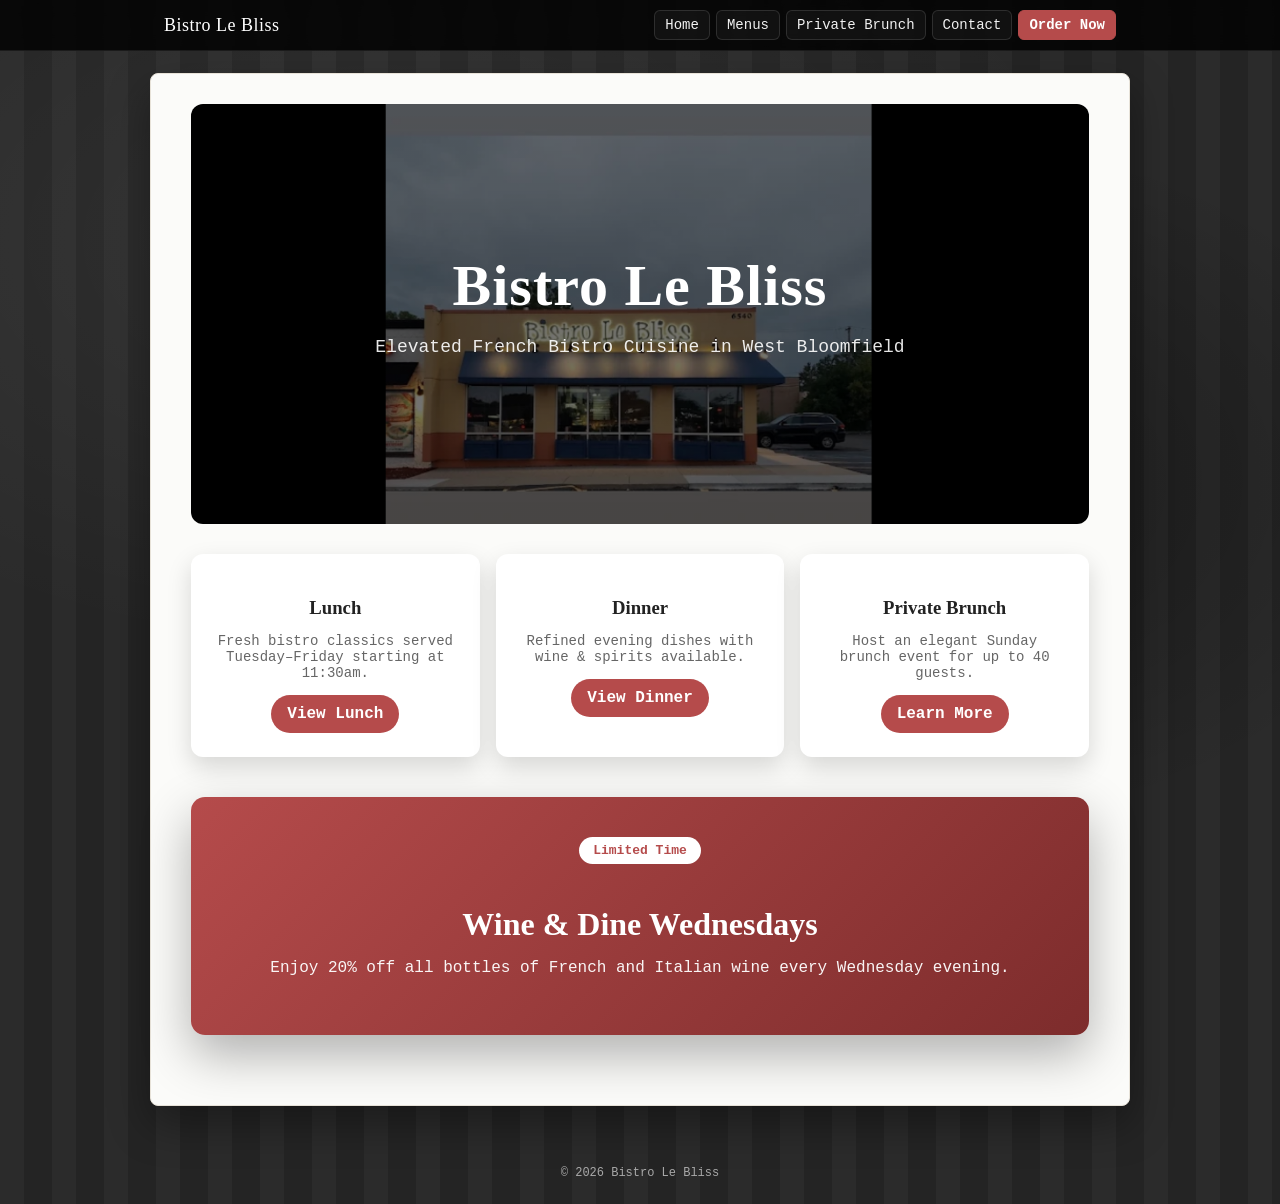
<file: bistro-le-bliss-no-promo-button/index.html>
<!doctype html>
<html lang="en">
<head>
  <meta charset="utf-8" />
  <meta name="viewport" content="width=device-width, initial-scale=1" />
  <title>Bistro Le Bliss</title>
  <meta name="description" content="Bistro Le Bliss — French bistro in West Bloomfield, Michigan." />
  <link rel="stylesheet" href="styles.css" />
</head>
<body class="wood">
  <header class="topbar">
    <div class="topbar-inner">
      <a class="brand" href="index.html">Bistro Le Bliss</a>
      <nav class="nav">
        <a href="index.html">Home</a>
        <a href="menus.html">Menus</a>
        <a href="private-brunch.html">Private Brunch</a>
        <a href="contact.html">Contact</a>
        <a class="order" target="_blank" href="https://www-bistrolebliss-com.filesusr.com/html/dd4884_19b5a4411184bac2e01eceef5a79bf1f.html#/restaurants/fd2f0f80/32343">Order Now</a>
      </nav>
    </div>
  </header>

  <main class="paper">

    <section class="hero-modern">
      <div class="hero-modern-content">
        <h1>Bistro Le Bliss</h1>
        <p>Elevated French Bistro Cuisine in West Bloomfield</p>
        
      </div>
    </section>

    <div class="cta-grid">
      <div class="cta-card">
        <h3>Lunch</h3>
        <p>Fresh bistro classics served Tuesday–Friday starting at 11:30am.</p>
        <a href="menus.html">View Lunch</a>
      </div>

      <div class="cta-card">
        <h3>Dinner</h3>
        <p>Refined evening dishes with wine & spirits available.</p>
        <a href="menus.html">View Dinner</a>
      </div>

      <div class="cta-card">
        <h3>Private Brunch</h3>
        <p>Host an elegant Sunday brunch event for up to 40 guests.</p>
        <a href="private-brunch.html">Learn More</a>
      </div>
    </div>

  
    <section class="promo-section">
      <div class="promo-badge">Limited Time</div>
      <h2>Wine & Dine Wednesdays</h2>
      <p>Enjoy 20% off all bottles of French and Italian wine every Wednesday evening.</p>
      
    </section>

  </main>

  <footer class="footer">© 2026 Bistro Le Bliss</footer>
</body>
</html>
</file>
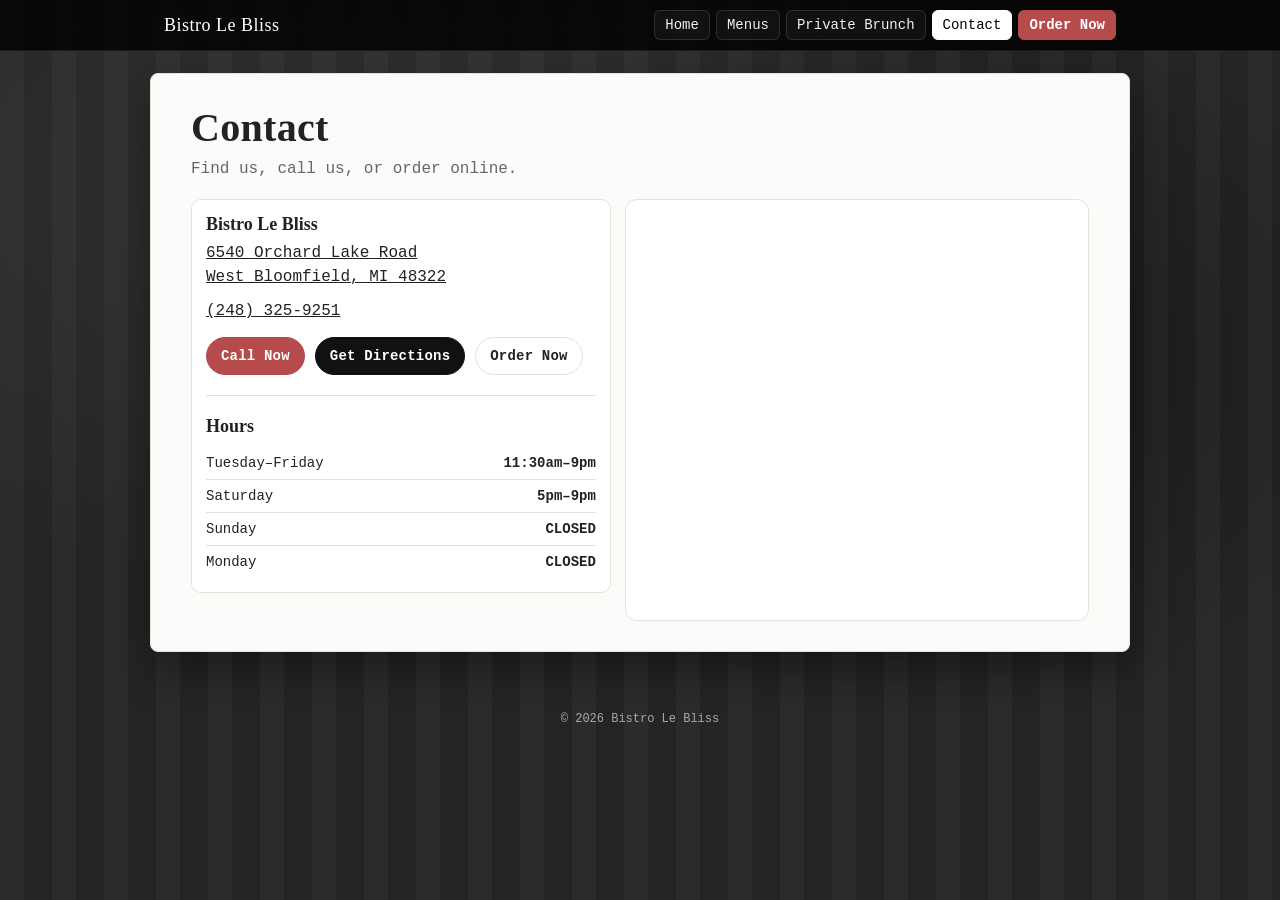
<file: bistro-le-bliss-no-promo-button/contact.html>
<!doctype html>
<html lang="en">
<head>
  <meta charset="utf-8" />
  <meta name="viewport" content="width=device-width, initial-scale=1" />
  <title>Contact | Bistro Le Bliss</title>
  <meta name="description" content="Contact Bistro Le Bliss in West Bloomfield, MI." />
  <link rel="stylesheet" href="styles.css" />
</head>
<body class="wood">
  <a class="skip-link" href="#main">Skip to content</a>

  <header class="topbar">
    <div class="topbar-inner">
      <a class="brand" href="index.html">Bistro Le Bliss</a>
      <nav class="nav" aria-label="Primary">
        <a data-nav href="index.html">Home</a>
        <a data-nav href="menus.html">Menus</a>
        <a data-nav href="private-brunch.html">Private Brunch</a>
        <a data-nav href="contact.html">Contact</a>
        <a class="order" target="_blank" rel="noopener" href="https://www-bistrolebliss-com.filesusr.com/html/dd4884_19b5a4411184bac2e01eceef5a79bf1f.html#/restaurants/fd2f0f80/32343">Order Now</a>
      </nav>
    </div>
  </header>

  <main id="main" class="paper">
    <h1>Contact</h1>
    <p class="lede">Find us, call us, or order online.</p>

    <div class="contact-grid">
      <div class="card">
        <h3>Bistro Le Bliss</h3>
        <p>
          <a href="https://www.google.com/maps/search/?api=1&query=6540+Orchard+Lake+Road,+West+Bloomfield,+MI+48322" target="_blank" rel="noopener">
            6540 Orchard Lake Road<br/>West Bloomfield, MI 48322
          </a>
        </p>
        <p style="margin-top:10px;"><a href="tel:+12483259251">(248) 325-9251</a></p>

        <div class="btn-row">
          <a class="btn primary" href="tel:+12483259251">Call Now</a>
          <a class="btn secondary" target="_blank" rel="noopener" href="https://www.google.com/maps/dir/?api=1&destination=6540+Orchard+Lake+Road,+West+Bloomfield,+MI+48322">Get Directions</a>
          <a class="btn ghost" target="_blank" rel="noopener" href="https://www-bistrolebliss-com.filesusr.com/html/dd4884_19b5a4411184bac2e01eceef5a79bf1f.html#/restaurants/fd2f0f80/32343">Order Now</a>
        </div>

        <div class="hr"></div>

        <h3>Hours</h3>
        <ul class="hours" aria-label="Hours">
          <li><span>Tuesday–Friday</span><span><strong>11:30am–9pm</strong></span></li>
          <li><span>Saturday</span><span><strong>5pm–9pm</strong></span></li>
          <li><span>Sunday</span><span><strong>CLOSED</strong></span></li>
          <li><span>Monday</span><span><strong>CLOSED</strong></span></li>
        </ul>
      </div>

      <div class="map" aria-label="Map">
        <iframe
          loading="lazy"
          referrerpolicy="no-referrer-when-downgrade"
          src="https://www.google.com/maps?q=6540+Orchard+Lake+Road,+West+Bloomfield,+MI+48322&output=embed"
          title="Google Map - Bistro Le Bliss">
        </iframe>
      </div>
    </div>
  </main>

  <footer class="footer">© 2026 Bistro Le Bliss</footer>
  <script src="script.js"></script>
</body>
</html>
</file>
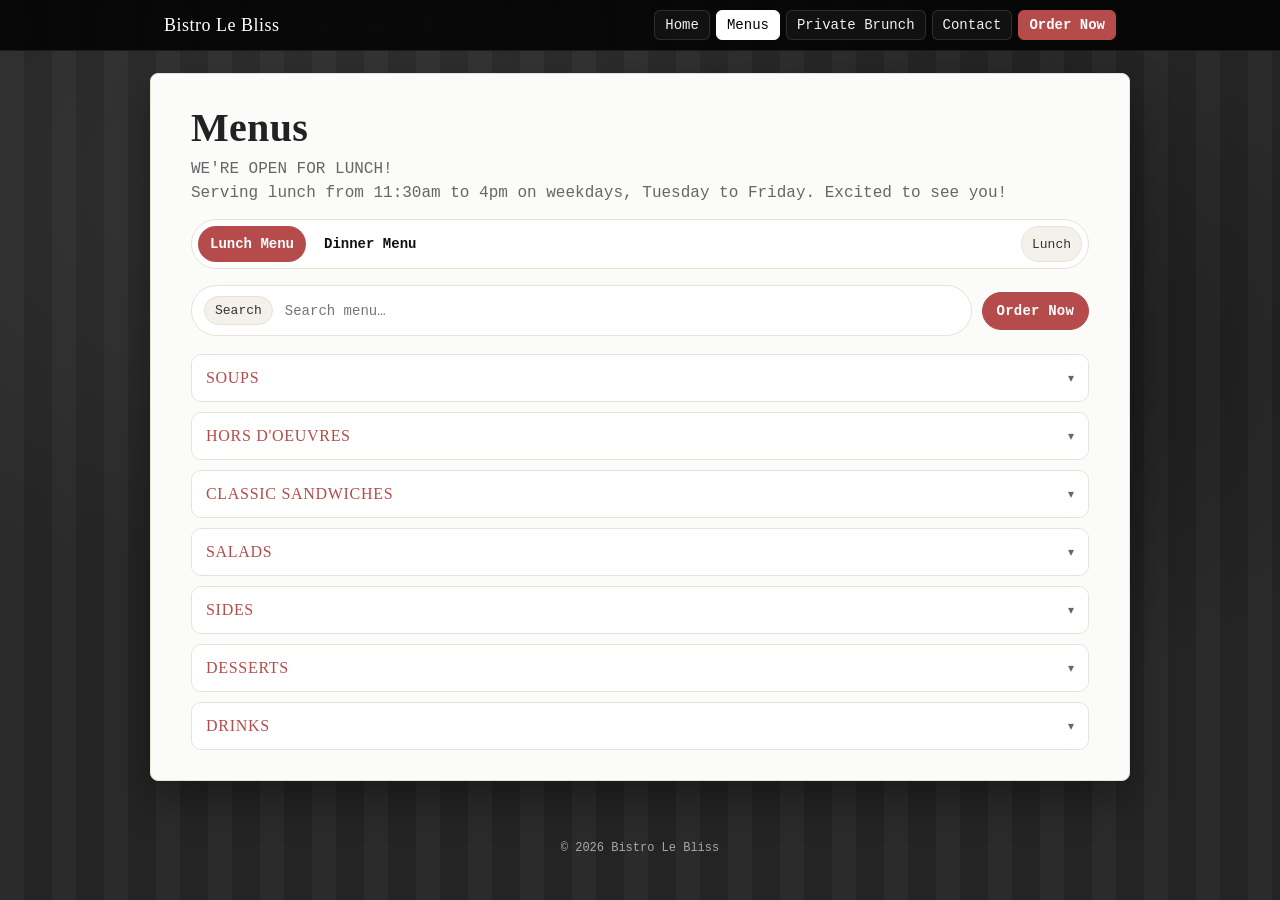
<file: bistro-le-bliss-no-promo-button/menus.html>
<!doctype html>
<html lang="en">
<head>
  <meta charset="utf-8" />
  <meta name="viewport" content="width=device-width, initial-scale=1" />
  <title>Menus | Bistro Le Bliss</title>
  <meta name="description" content="Lunch and Dinner menus for Bistro Le Bliss." />
  <link rel="stylesheet" href="styles.css" />
</head>
<body class="wood">
  <a class="skip-link" href="#main">Skip to content</a>

  <header class="topbar">
    <div class="topbar-inner">
      <a class="brand" href="index.html">Bistro Le Bliss</a>
      <nav class="nav" aria-label="Primary">
        <a data-nav href="index.html">Home</a>
        <a data-nav href="menus.html">Menus</a>
        <a data-nav href="private-brunch.html">Private Brunch</a>
        <a data-nav href="contact.html">Contact</a>
        <a class="order" target="_blank" rel="noopener" href="https://www-bistrolebliss-com.filesusr.com/html/dd4884_19b5a4411184bac2e01eceef5a79bf1f.html#/restaurants/fd2f0f80/32343">Order Now</a>
      </nav>
    </div>
  </header>

  <main id="main" class="paper" data-page="menus">
    <h1>Menus</h1>
    <p class="menu-note" id="menuNote"></p>

    <div class="segment" role="tablist" aria-label="Menu selection">
      <button id="tab-lunch" role="tab" aria-selected="true" aria-controls="accordion">Lunch Menu</button>
      <button id="tab-dinner" role="tab" aria-selected="false" aria-controls="accordion">Dinner Menu</button>
      <span class="pill" id="activePill" aria-hidden="true" style="margin-left:auto;">Lunch</span>
    </div>

    <div class="search-row">
      <label class="search" for="menuSearch">
        <span class="pill" aria-hidden="true" style="margin-right:10px;">Search</span>
        <input id="menuSearch" type="search" placeholder="Search menu…" autocomplete="off" />
      </label>
      <a class="btn primary" target="_blank" rel="noopener" href="https://www-bistrolebliss-com.filesusr.com/html/dd4884_19b5a4411184bac2e01eceef5a79bf1f.html#/restaurants/fd2f0f80/32343">Order Now</a>
    </div>

    <div class="accordion" id="accordion"></div>
    <div class="no-matches" id="noMatches" role="status" aria-live="polite" data-show="false">
      No matches found. Try a different search.
    </div>
  </main>

  <footer class="footer">© 2026 Bistro Le Bliss</footer>
  <script src="script.js"></script>
</body>
</html>
</file>
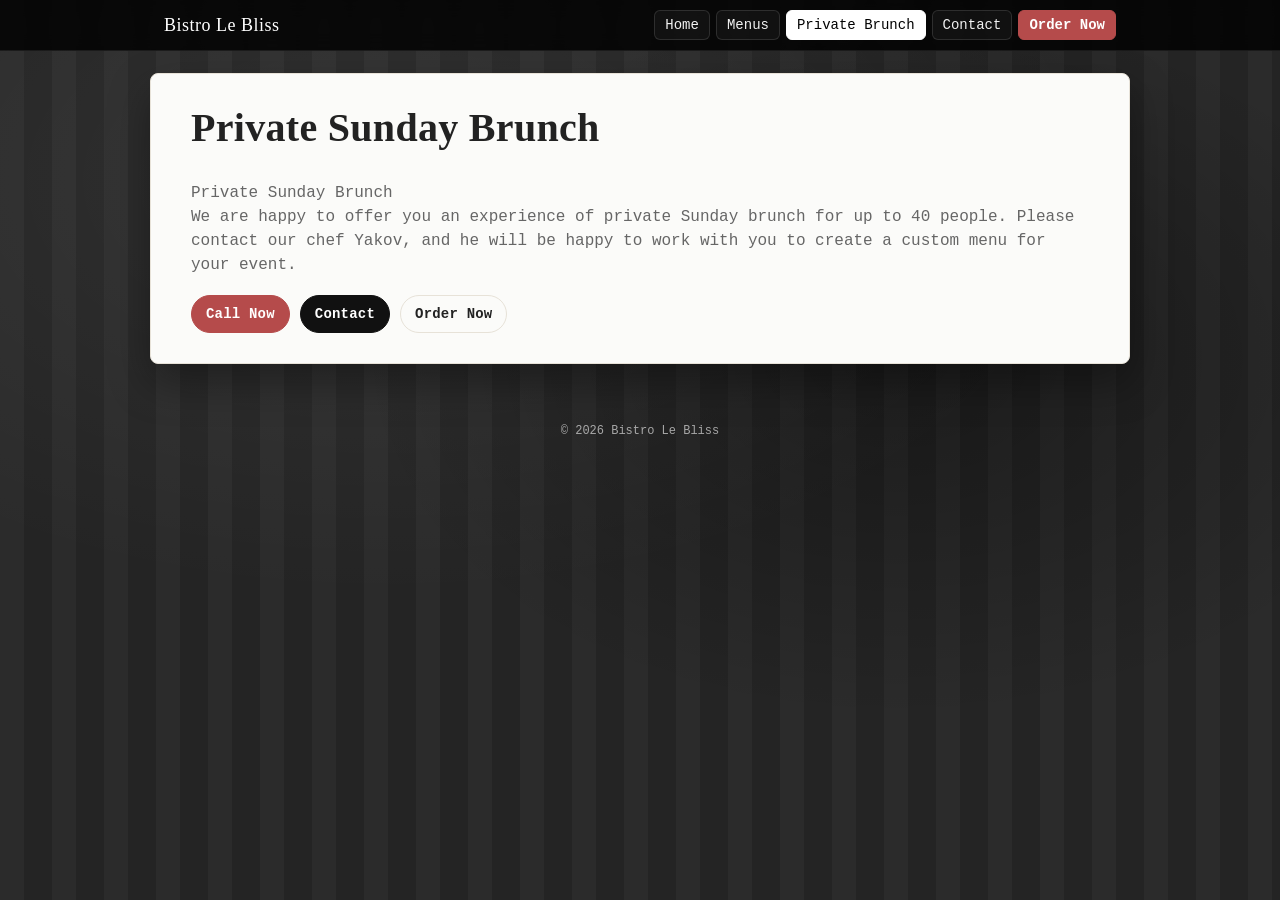
<file: bistro-le-bliss-no-promo-button/private-brunch.html>
<!doctype html>
<html lang="en">
<head>
  <meta charset="utf-8" />
  <meta name="viewport" content="width=device-width, initial-scale=1" />
  <title>Private Sunday Brunch | Bistro Le Bliss</title>
  <link rel="stylesheet" href="styles.css" />
</head>
<body class="wood">
  <a class="skip-link" href="#main">Skip to content</a>

  <header class="topbar">
    <div class="topbar-inner">
      <a class="brand" href="index.html">Bistro Le Bliss</a>
      <nav class="nav" aria-label="Primary">
        <a data-nav href="index.html">Home</a>
        <a data-nav href="menus.html">Menus</a>
        <a data-nav href="private-brunch.html">Private Brunch</a>
        <a data-nav href="contact.html">Contact</a>
        <a class="order" target="_blank" rel="noopener" href="https://www-bistrolebliss-com.filesusr.com/html/dd4884_19b5a4411184bac2e01eceef5a79bf1f.html#/restaurants/fd2f0f80/32343">Order Now</a>
      </nav>
    </div>
  </header>

  <main id="main" class="paper">
    <h1>Private Sunday Brunch</h1>
    <p class="lede" style="white-space: pre-line;">
Private Sunday Brunch
We are happy to offer you an experience of private Sunday brunch for up to 40 people. Please contact our chef Yakov, and he will be happy to work with you to create a custom menu for your event.
    </p>

    <div class="btn-row">
      <a class="btn primary" href="tel:+12483259251">Call Now</a>
      <a class="btn secondary" href="contact.html">Contact</a>
      <a class="btn ghost" target="_blank" rel="noopener" href="https://www-bistrolebliss-com.filesusr.com/html/dd4884_19b5a4411184bac2e01eceef5a79bf1f.html#/restaurants/fd2f0f80/32343">Order Now</a>
    </div>
  </main>

  <footer class="footer">© 2026 Bistro Le Bliss</footer>
  <script src="script.js"></script>
</body>
</html>
</file>
<file: bistro-le-bliss-no-promo-button/styles.css>
/* Bistro Le Bliss – "Curry House" template-inspired look: wood bg + centered paper */
:root{
  --paper:#fbfbf9;
  --ink:#222;
  --muted:#666;
  --accent:#b54b4b; /* bistro red */
  --border:#e7e2d8;
  --shadow: 0 18px 40px rgba(0,0,0,.35);
  --radius: 8px;
  --max: 980px;
  --serif: ui-serif, Georgia, "Times New Roman", Times, serif;
  --mono: ui-monospace, SFMono-Regular, Menlo, Monaco, Consolas, "Liberation Mono", "Courier New", monospace;
}

*{box-sizing:border-box}
html{scroll-behavior:smooth}
body{
  margin:0;
  font-family: var(--mono);
  color: var(--paper);
  background: #111;
}

/* Faux wood background */
.wood{
  min-height:100vh;
  background:
    radial-gradient(1200px 700px at 30% 20%, rgba(255,255,255,.06), transparent 60%),
    radial-gradient(900px 600px at 70% 40%, rgba(0,0,0,.35), transparent 60%),
    repeating-linear-gradient(
      90deg,
      #2b2b2b 0px,
      #2b2b2b 24px,
      #242424 24px,
      #242424 52px
    );
}

.skip-link{
  position:absolute; left:-999px; top:12px;
  padding:10px 14px; background:#fff; color:#000; border-radius:8px;
  z-index:9999;
}
.skip-link:focus{ left:12px; }

/* Top bar */
.topbar{
  position:sticky; top:0; z-index:20;
  background: rgba(0,0,0,.82);
  backdrop-filter: blur(8px);
  border-bottom: 1px solid rgba(255,255,255,.08);
}
.topbar-inner{
  max-width: var(--max);
  margin: 0 auto;
  padding: 10px 14px;
  display:flex;
  align-items:center;
  gap:12px;
}
.brand{
  font-family: var(--serif);
  letter-spacing:.5px;
  font-size: 18px;
  color:#fff;
  text-decoration:none;
  white-space:nowrap;
}
.nav{
  display:flex; flex-wrap:wrap;
  gap:6px;
  margin-left:auto;
  align-items:center;
}
.nav a{
  text-decoration:none;
  color:#f2f2f2;
  font-size: 14px;
  padding: 6px 10px;
  border-radius: 6px;
  border: 1px solid rgba(255,255,255,.12);
  background: rgba(255,255,255,.04);
}
.nav a:hover{ background: rgba(255,255,255,.08); }
.nav a:focus-visible{ outline: 3px solid rgba(181,75,75,.55); outline-offset:2px; }
.nav a.active{
  background:#fff;
  color:#000;
  border-color:#fff;
}
.nav .order{
  background: var(--accent);
  border-color: var(--accent);
  color:#fff;
  font-weight:700;
}
.nav .order:hover{ filter: brightness(1.05); }

/* Paper card */
.paper{
  max-width: var(--max);
  margin: 22px auto 44px;
  background: var(--paper);
  color: var(--ink);
  border: 1px solid var(--border);
  border-radius: var(--radius);
  box-shadow: var(--shadow);
  padding: 22px 18px;
}
@media (min-width: 720px){
  .paper{ padding: 30px 40px; }
}

.paper h1{
  margin: 0 0 6px;
  font-family: var(--serif);
  font-size: clamp(26px, 4vw, 40px);
  letter-spacing: .3px;
}
.paper .lede{
  margin: 0 0 18px;
  color: var(--muted);
  line-height:1.5;
}
.hr{
  height:1px; background: var(--border);
  margin: 20px 0;
}

/* Buttons */
.btn-row{ display:flex; flex-wrap:wrap; gap:10px; margin-top:14px; }
.btn{
  display:inline-flex; align-items:center; justify-content:center;
  padding: 10px 14px;
  border-radius: 999px;
  border: 1px solid var(--border);
  text-decoration:none;
  font-weight:700;
  font-size: 14px;
  letter-spacing:.2px;
}
.btn.primary{ background: var(--accent); border-color: var(--accent); color:#fff; }
.btn.secondary{ background: #111; border-color:#111; color:#fff; }
.btn.ghost{ background: transparent; color: var(--ink); }
.btn:focus-visible{ outline: 3px solid rgba(181,75,75,.45); outline-offset:2px; }

/* Home */
.hero{
  display:grid;
  grid-template-columns: 1fr;
  gap:18px;
  align-items:center;
}
.hero-media{
  border-radius: 10px;
  overflow:hidden;
  border: 1px solid var(--border);
  background: #eee;
}
.hero-media img{ width:100%; height:auto; display:block; }
.fallback{ padding: 26px 18px; font-family: var(--serif); text-align:center; color:#444; }

.info-grid{
  margin-top: 18px;
  display:grid;
  grid-template-columns: 1fr;
  gap:12px;
}
@media (min-width: 820px){
  .hero{ grid-template-columns: 1.25fr .95fr; }
  .info-grid{ grid-template-columns: repeat(3, 1fr); }
}
.card{
  border: 1px solid var(--border);
  border-radius: 10px;
  padding: 14px 14px;
  background: #fff;
}
.card h3{ margin:0 0 6px; font-family: var(--serif); font-size: 18px; }
.card p, .card a, .card li{ color:#222; }
.card p{ margin: 0; color: var(--muted); line-height:1.5; }
.small{ font-size: 13px; color: var(--muted); }

/* Menus */
.segment{
  display:flex; gap:6px; flex-wrap:wrap;
  margin: 10px 0 16px;
  padding: 6px;
  background: #fff;
  border: 1px solid var(--border);
  border-radius: 999px;
}
.segment button{
  appearance:none; border:0; background: transparent;
  padding: 10px 12px;
  border-radius: 999px;
  font-weight: 800;
  cursor:pointer;
  color:#111;
  font-family: var(--mono);
  font-size: 14px;
}
.segment button[aria-selected="true"]{ background: var(--accent); color:#fff; }
.segment button:focus-visible{ outline: 3px solid rgba(181,75,75,.45); outline-offset:2px; }

.search-row{ display:flex; gap:10px; flex-wrap:wrap; align-items:center; margin: 6px 0 18px; }
.search{
  flex:1; min-width: 220px;
  display:flex; align-items:center;
  border: 1px solid var(--border);
  border-radius: 999px;
  padding: 10px 12px;
  background: #fff;
}
.search input{ width:100%; border:0; outline:none; font-size: 14px; font-family: var(--mono); }

.pill{
  display:inline-flex; align-items:center;
  padding: 6px 10px;
  border-radius: 999px;
  background: #f4f1ea;
  border: 1px solid var(--border);
  color:#333;
  font-size: 13px;
}
.menu-note{ margin: 0 0 14px; color: var(--muted); white-space: pre-line; line-height:1.5; }

/* Accordion */
.accordion{ display:flex; flex-direction:column; gap:10px; }
.acc-item{ border: 1px solid var(--border); border-radius: 10px; overflow:hidden; background:#fff; }
.acc-header{
  width:100%; text-align:left; border:0; background:#fff;
  padding: 14px 14px;
  cursor:pointer;
  display:flex; align-items:center; justify-content:space-between; gap:10px;
}
.acc-title{
  font-family: var(--serif);
  letter-spacing: .7px;
  font-size: 16px;
  text-transform: uppercase;
  color: var(--accent);
}
.acc-meta{ color: var(--muted); font-size: 12px; }
.acc-header:focus-visible{ outline: 3px solid rgba(181,75,75,.45); outline-offset:-3px; }
.acc-panel{ padding: 0 14px 14px; display:none; }
.acc-panel[data-open="true"]{ display:block; }

.menu-cat-note{ margin: 0 0 12px; color: var(--muted); font-size: 13px; line-height:1.45; }
.menu-list{ display:flex; flex-direction:column; gap:14px; }
.menu-item .row{ display:flex; align-items:baseline; gap:10px; }
.menu-item .name{ font-size: 14px; font-weight: 700; color:#111; }
.menu-item .dots{ flex:1; border-bottom: 1px dotted #bbb; transform: translateY(-2px); }
.menu-item .price{ font-size: 13px; color:#333; white-space:nowrap; }
.menu-item .desc{ margin-top: 6px; color: var(--muted); font-size: 13px; line-height:1.45; white-space: pre-line; }

.no-matches{
  display:none; margin-top: 16px;
  padding: 14px;
  border:1px dashed #d8d2c6;
  border-radius: 10px;
  background:#fffdf8;
  color:#4b5563;
}
.no-matches[data-show="true"]{ display:block; }

/* Contact */
.contact-grid{ display:grid; grid-template-columns: 1fr; gap:14px; }
@media (min-width: 860px){ .contact-grid{ grid-template-columns: .95fr 1.05fr; align-items:start; } }
.map{ border:1px solid var(--border); border-radius: 12px; overflow:hidden; background:#fff; }
.map iframe{ width:100%; height: 420px; border:0; display:block; }
.hours{ list-style:none; padding:0; margin: 10px 0 0; }
.hours li{
  display:flex; justify-content:space-between;
  gap:12px;
  padding: 8px 0;
  border-bottom:1px solid var(--border);
  font-size: 14px;
}
.hours li:last-child{ border-bottom:0; }

.footer{ text-align:center; padding: 16px 10px 24px; color: rgba(255,255,255,.6); font-size: 12px; }


/* ===== UPGRADED HOME HERO ===== */

.hero-modern {
  position: relative;
  min-height: 420px;
  border-radius: 12px;
  overflow: hidden;
  background: linear-gradient(rgba(0,0,0,.55), rgba(0,0,0,.55)),
              url('assets/storefront.jpg') center/cover no-repeat;
  display: flex;
  align-items: center;
  justify-content: center;
  text-align: center;
  color: #fff;
  margin-bottom: 30px;
}

.hero-modern-content {
  max-width: 700px;
  padding: 40px 20px;
}

.hero-modern h1 {
  font-size: clamp(36px, 5vw, 58px);
  margin-bottom: 10px;
  letter-spacing: 1px;
}

.hero-modern p {
  font-size: 18px;
  opacity: .9;
  margin-bottom: 20px;
}

.cta-grid {
  display: grid;
  grid-template-columns: 1fr;
  gap: 16px;
  margin-top: 30px;
}

@media (min-width: 720px) {
  .cta-grid {
    grid-template-columns: repeat(3, 1fr);
  }
}

.cta-card {
  background: #ffffff;
  border-radius: 12px;
  padding: 24px;
  text-align: center;
  box-shadow: 0 10px 25px rgba(0,0,0,.15);
  transition: transform .2s ease, box-shadow .2s ease;
}

.cta-card:hover {
  transform: translateY(-6px);
  box-shadow: 0 20px 40px rgba(0,0,0,.25);
}

.cta-card h3 {
  font-family: var(--serif);
  margin-bottom: 8px;
}

.cta-card p {
  font-size: 14px;
  color: #666;
  margin-bottom: 14px;
}

.cta-card a {
  display: inline-block;
  padding: 10px 16px;
  border-radius: 999px;
  background: var(--accent);
  color: #fff;
  text-decoration: none;
  font-weight: bold;
}



/* ===== PROMO SECTION ===== */

.promo-section {
  margin: 40px 0;
  padding: 40px 30px;
  border-radius: 14px;
  background: linear-gradient(135deg, #b54b4b, #7d2c2c);
  color: #fff;
  text-align: center;
  box-shadow: 0 20px 50px rgba(0,0,0,.3);
}

.promo-section h2 {
  font-family: var(--serif);
  font-size: 32px;
  margin-bottom: 10px;
}

.promo-section p {
  font-size: 16px;
  opacity: .95;
  margin-bottom: 18px;
}

.promo-section .promo-badge {
  display: inline-block;
  padding: 6px 14px;
  border-radius: 999px;
  background: #fff;
  color: #b54b4b;
  font-weight: bold;
  font-size: 13px;
  margin-bottom: 16px;
}
</file>
